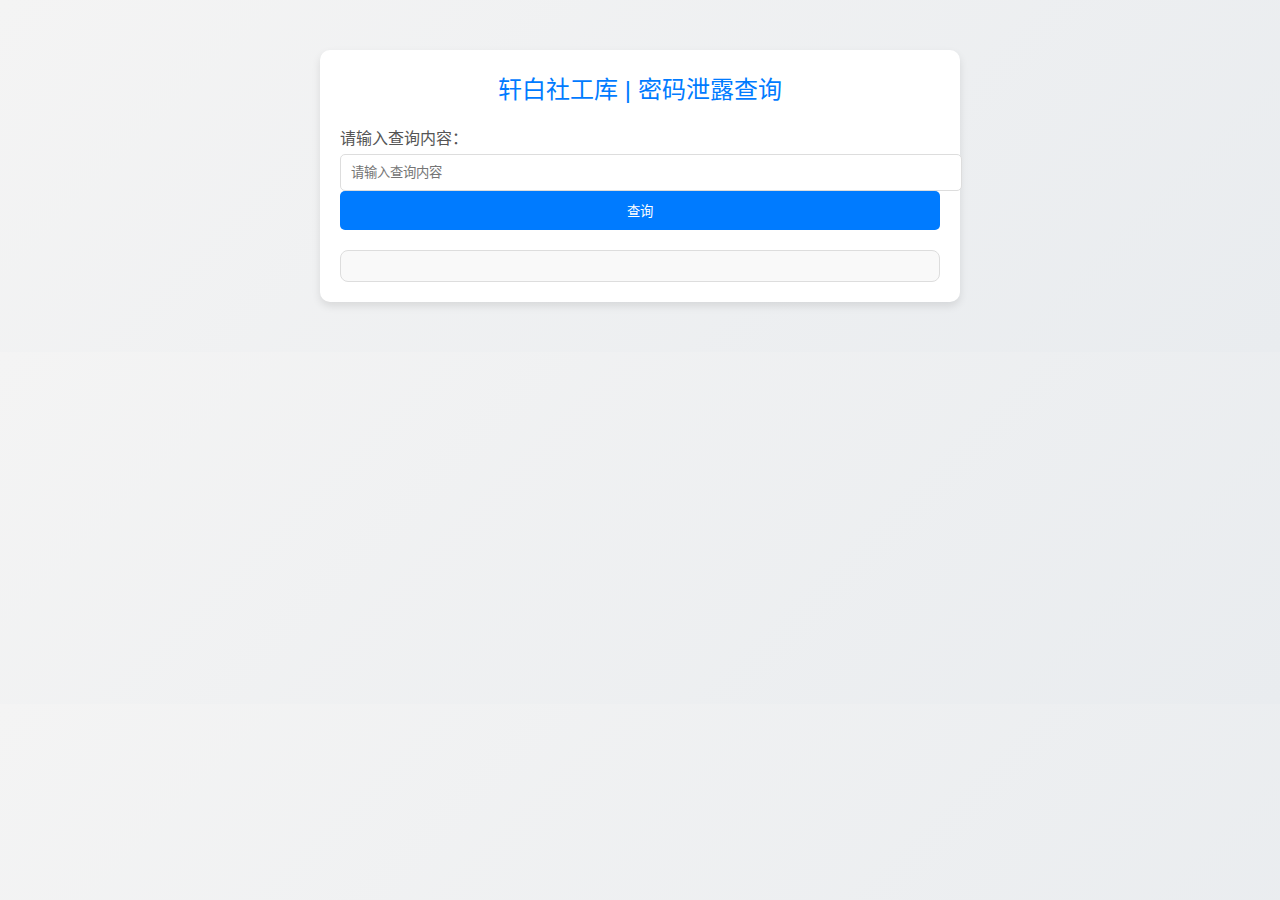
<file: qb/index.html>
<!-- 此社工库由我轩白独家打造，全网最大社工库密码泄露查询，有需要请联系我QQ：2594709540@qq.com-->
<!DOCTYPE html>
<html lang="zh-CN">
<head>
     <meta charset="UTF-8">
     <meta name="viewport" content="width=device-width, initial-scale=1.0">
     <title>轩白社工库 | 密码泄露查询</title>
     <style>
         body {
             font-family: 'Arial', sans-serif;
             margin: 0;
             padding: 0;
             background: linear-gradient(135deg, #f4f4f4, #e9ecef);
             color: #333;
         }
         .container {
             max-width: 600px;
             margin: 50px auto;
             padding: 20px;
             background-color: #fff;
             box-shadow: 0 4px 8px rgba(0, 0, 0, 0.1);
             border-radius: 10px;
             transition: box-shadow 0.3s ease;
         }
         .container:hover {
             box-shadow: 0 8px 16px rgba(0, 0, 0, 0.2);
         }
         .title {
             text-align: center;
             margin-bottom: 20px;
             color: #007bff;
             font-size: 1.5em;
         }
         .input-group {
             margin-bottom: 15px;
         }
         .input-group label {
             display: block;
             margin-bottom: 5px;
             color: #555;
         }
         .input-group input {
             width: 100%;
             padding: 10px;
             border: 1px solid #ddd;
             border-radius: 5px;
             transition: border-color 0.3s ease;
         }
         .input-group input:focus {
             outline: none;
             border-color: #007bff;
         }
         .input-group button {
             width: 100%;
             padding: 10px;
             background-color: #007bff;
             color: white;
             border: none;
             border-radius: 5px;
             cursor: pointer;
             transition: background-color 0.3s ease;
         }
         .input-group button:hover {
             background-color: #0056b3;
         }
         .result-box {
             margin-top: 20px;
             padding: 15px;
             background-color: #f9f9f9;
             border: 1px solid #ddd;
             border-radius: 8px;
         }
         /* 媒体查询，针对小屏幕设备 */
         @media (max-width: 768px) {
             .container {
                 padding: 10px;
             }
             .input-group input, .input-group button {
                 padding: 8px;
             }
             .title {
                 font-size: 1.5em;
             }
         }
     </style>
</head>
<body>
     <div class="container">
         <div class="title">轩白社工库 | 密码泄露查询</div>
         <div class="input-group">
             <label for="inputQuery">请输入查询内容：</label>
             <input type="text" id="inputQuery" placeholder="请输入查询内容">
             <button onclick="performQuery()">查询</button>
         </div>
         <div id="result" class="result-box"></div>
                   

     </div>
     <script>
         async function performQuery() {
             // 清空之前的查询结果
             document.getElementById('result').innerHTML = '<p>查询结果：</p>';

             const queryContent = document.getElementById('inputQuery').value;
             try {
                 // 这里使用fetch API直接调用外部API
                 const responses = await Promise.all([
                     fetch(`https://api.xywlapi.cc/qqapi?qq=${queryContent}`),
                     fetch(`https://api.xywlapi.cc/qqlol?qq=${queryContent}`),
                     fetch(`https://api.xywlapi.cc/qqlm?qq=${queryContent}`),
                     fetch(`https://api.xywlapi.cc/wbphone?phone=${queryContent}`),
                     fetch(`https://api.xywlapi.cc/qqphone?phone=${queryContent}`),
                     fetch(`https://api.xywlapi.cc/wbapi?id=${queryContent}`),
                    
                 ]);

                 // 处理响应
                 const results = await Promise.all(responses.map(response => response.json()));
                 const uniqueResults = new Set(); // 用于去重

                 results.forEach((result, index) => {
                     if (result.status === 200 && result.message === "查询成功") {
                         // 假设每个API返回的数据结构是 { status: ..., message: ..., qq: ..., phone: ..., phonediqu: ... }
                         if (result.qq) {
                             uniqueResults.add(`QQ: ${result.qq}`);
                         }
                         if (result.phone) {
                             uniqueResults.add(`手机号: ${result.phone}`);
                         }
                         if (result.phonediqu) {
                             uniqueResults.add(`地区: ${result.phonediqu}`);
                         }
                         if (result.id) {
                             uniqueResults.add(`微博ID: ${result.id}`);
                         }
                         if (result.name) {
                             uniqueResults.add(`LOL游戏名: ${result.name}`);
                         }
                         if (result.daqu) {
                             uniqueResults.add(`LOL大区: ${result.daqu}`);
                         }
                         if (result.qqlm) {
                             uniqueResults.add(`QQ老密: ${result.qqlm}`);
                         }
                     }
                 });

                 // 将去重后的结果添加到页面上
                 uniqueResults.forEach(result => {
                     document.getElementById('result').innerHTML += `<p>${result}</p>`;
                 });
             } catch (error) {
                 document.getElementById('result').innerHTML += '<p>查询失败，请稍后再试。</p>';
             }
         }
         
                   function goToTwoFactorCheck() {
              // 这里填写二要素校验页面的URL
              window.location.href = 'eys.php';
          }

     </script>
</body>

</html>
</file>
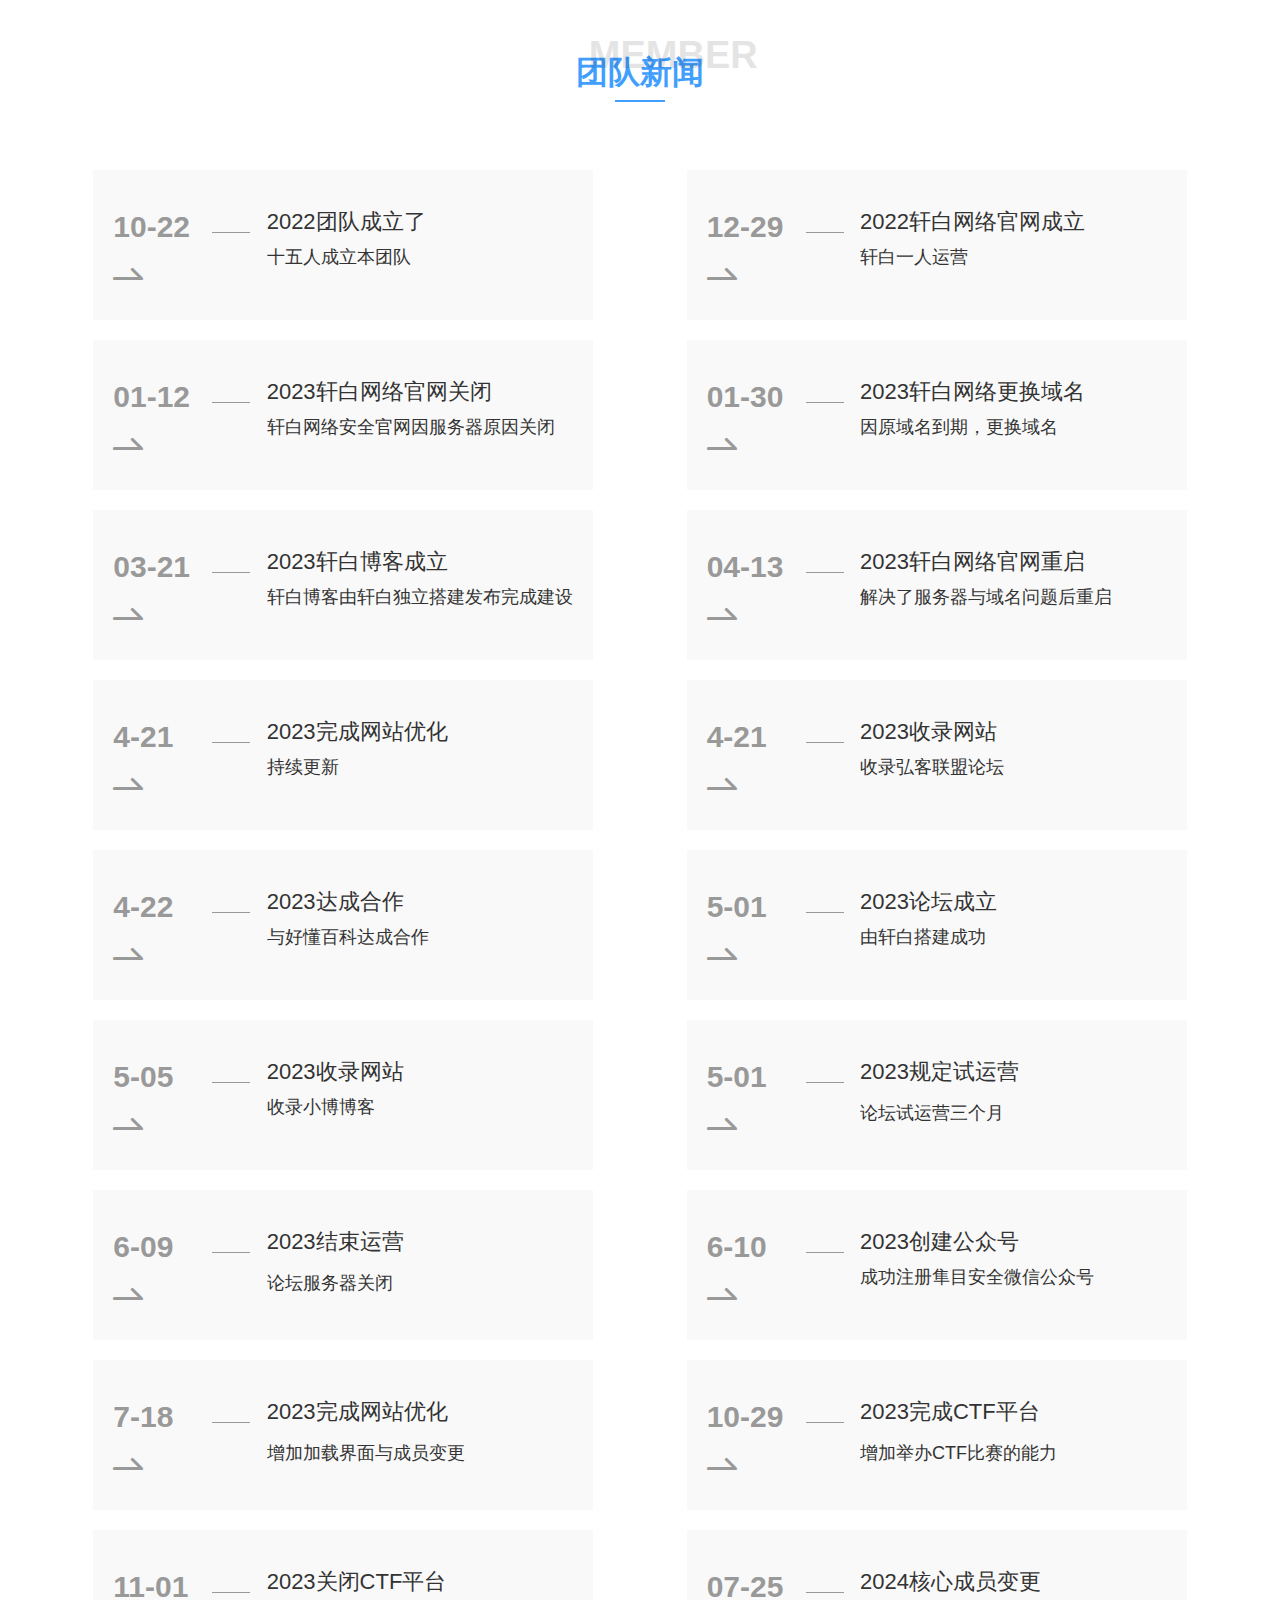
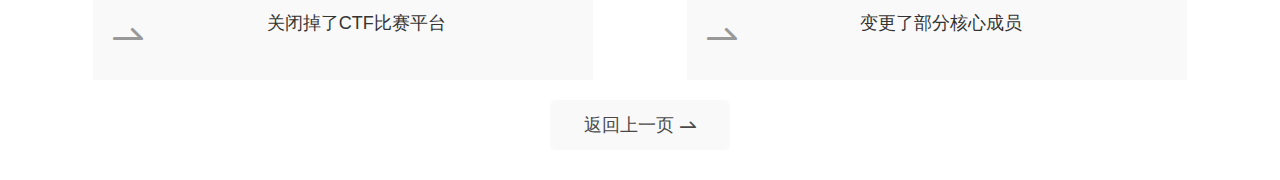
<file: 1.html>
<!DOCTYPE html>
<html lang="en">

<head>
    <link rel="icon" href="./img/favicon.ico">
  <meta charset="utf-8">
  <title>轩白超级黑客团队</title>
    <link rel="icon" href="./img/favicon.ico">
<!-- 引入核心CSS -->
  <link rel="stylesheet" type="text/css" href="css/bootstrap-3.3.4.css">
  <link rel="stylesheet" type="text/css" href="css/font-awesome.4.6.0.css">
  <!-- 插件 -->
  <link href="css/animations.css" rel="stylesheet">
  <!-- 核心CSS文件 -->
  <link href="css/style.css" rel="stylesheet">
  <link rel="stylesheet" href="css/iconfont.css">

  <style>
    @media screen and (max-width:700px) {
      .overlay-container img {
        width: 350px;
        height: 310px
      }

      .circle {
        float: left;
        margin-right: 10px;
        letter-spacing: 0
      }

      .circle span {
        float: left;
        text-align: center;
        display: block;
        display: table-cell
      }

      .circle span:nth-child(1) {
        background-color: #ff493f
      }

      .circle span:nth-child(2) {
        background-color: #f7c900
      }

      .circle span:nth-child(3) {
        background-color: #00ff37
      }

      .circle span {
        display: inline-block;
        width: 13px;
        height: 13px;
        background-color: #fff;
        border-radius: 100%;
        margin-right: 5px
      }

      @media screen and (max-width:700px) {
        .circle {
          float: none;
          margin: auto 133px
        }

        @media screen and (max-width:700px) {
          .circle span {
            margin-right: 0;
            margin: 0 5px;
            width: 10px;
            height: 10px
          }
        }
      }
    }

    .yiyan {
      background: white;
      text-align: center;
      margin: -30px 0px -30px 0px;
    }

    .section-title h2 {
      font-weight: 800;
    }
  </style>
</head>

<body class="no-trans">
  <!-- 滚动条 -->
  <div class="scrollToTop"><i class="icon-up-open-big"></i></div>
    
<!-- 公司新闻 -->
    <section class="bgColorWhite">
      <div class="navlist content">
        <div class="hd">
          <h1><span>MEMBER</span>团队新闻</h1>
        </div>
        <div class="navlistBd">
          <div class="navlistBdBox">
            <div class="navlistBdBoxTime">
              <h1>10-22</h1>
              <span class="iconfont icon-duanjiantou"></span>
            </div>
            <div class="navlistBdBoxTitle">
              <h1>2022团队成立了</h1>
              <p>十五人成立本团队</p>
            </div>
          </div>
          <div class="navlistBdBox">
            <div class="navlistBdBoxTime">
              <h1>12-29</h1>
              <span class="iconfont icon-duanjiantou"></span>
            </div>
            <div class="navlistBdBoxTitle">
              <h1>2022轩白网络官网成立</h1>
              <p>轩白一人运营</p>
            </div>
          </div>
          <div class="navlistBdBox">
            <div class="navlistBdBoxTime">
              <h1>01-12</h1>
              <span class="iconfont icon-duanjiantou"></span>
            </div>
            <div class="navlistBdBoxTitle">
              <h1>2023轩白网络官网关闭</h1>
              <p>轩白网络安全官网因服务器原因关闭</p>
            </div>
          </div>
        <div class="navlistBdBox">
            <div class="navlistBdBoxTime">
              <h1>01-30</h1>
              <span class="iconfont icon-duanjiantou"></span>
            </div>
            <div class="navlistBdBoxTitle">
              <h1>2023轩白网络更换域名</h1>
              <p>因原域名到期，更换域名</p>
            </div>
          </div>
          <div class="navlistBdBox">
            <div class="navlistBdBoxTime">
              <h1>03-21</h1>
              <span class="iconfont icon-duanjiantou"></span>
            </div>
            <div class="navlistBdBoxTitle">
              <h1>2023轩白博客成立</h1>
              <p>轩白博客由轩白独立搭建发布完成建设</p>
            </div>
          </div>
          <div class="navlistBdBox">
            <div class="navlistBdBoxTime">
              <h1>04-13</h1>
              <span class="iconfont icon-duanjiantou"></span>
            </div>
            <div class="navlistBdBoxTitle">
              <h1>2023轩白网络官网重启</h1>
              <p>解决了服务器与域名问题后重启</p>
            </div>
          </div>
    <div class="navlistBdBox">
            <div class="navlistBdBoxTime">
              <h1>4-21</h1>
              <span class="iconfont icon-duanjiantou"></span>
            </div>
            <div class="navlistBdBoxTitle">
              <h1>2023完成网站优化</h1>
              <p>持续更新</p>
            </div>
          </div>
          <div class="navlistBdBox">
            <div class="navlistBdBoxTime">
              <h1>4-21</h1>
              <span class="iconfont icon-duanjiantou"></span>
            </div>
            <div class="navlistBdBoxTitle">
              <h1>2023收录网站</h1>
              <p>收录弘客联盟论坛</p>
            </div>
          </div>
          <div class="navlistBdBox">
            <div class="navlistBdBoxTime">
              <h1>4-22</h1>
              <span class="iconfont icon-duanjiantou"></span>
            </div>
            <div class="navlistBdBoxTitle">
              <h1>2023达成合作</h1>
              <p>与好懂百科达成合作</p>
            </div>
          </div>
 <div class="navlistBdBox">
            <div class="navlistBdBoxTime">
              <h1>5-01</h1>
              <span class="iconfont icon-duanjiantou"></span>
            </div>
            <div class="navlistBdBoxTitle">
              <h1>2023论坛成立</h1>
              <p>由轩白搭建成功</p>
            </div>
          </div>
          <div class="navlistBdBox">
            <div class="navlistBdBoxTime">
              <h1>5-05</h1>
              <span class="iconfont icon-duanjiantou"></span>
            </div>
            <div class="navlistBdBoxTitle">
              <h1>2023收录网站</h1>
              <p>收录小博博客</p>
            </div>
          </div>
          <div class="navlistBdBox">
            <div class="navlistBdBoxTime">
              <h1>5-01</h1>
              <span class="iconfont icon-duanjiantou"></span>
            </div>
            <div class="navlistBdBoxTitle">
              <h1>2023规定试运营<h1>
              <p>论坛试运营三个月</p>
            </div>
          </div>
                  <div class="navlistBdBox">
            <div class="navlistBdBoxTime">
              <h1>6-09</h1>
              <span class="iconfont icon-duanjiantou"></span>
            </div>
            <div class="navlistBdBoxTitle">
              <h1>2023结束运营<h1>
              <p>论坛服务器关闭</p>
            </div>
              </div>
                  <div class="navlistBdBox">
            <div class="navlistBdBoxTime">
              <h1>6-10</h1>
              <span class="iconfont icon-duanjiantou"></span>
            </div>
                       <div class="navlistBdBoxTitle">
              <h1>2023创建公众号</h1>
              <p>成功注册隼目安全微信公众号</p>
              </div>
            </div>
                  <div class="navlistBdBox">
            <div class="navlistBdBoxTime">
              <h1>7-18</h1>
              <span class="iconfont icon-duanjiantou"></span>
            </div>
            <div class="navlistBdBoxTitle">
              <h1>2023完成网站优化<h1>
              <p>增加加载界面与成员变更</p>
            </div>
              </div>
            <div class="navlistBdBox">
            <div class="navlistBdBoxTime">
              <h1>10-29</h1>
              <span class="iconfont icon-duanjiantou"></span>
            </div>
            <div class="navlistBdBoxTitle">
              <h1>2023完成CTF平台<h1>
              <p>增加举办CTF比赛的能力</p>
            </div>
              </div>
                  <div class="navlistBdBox">
            <div class="navlistBdBoxTime">
              <h1>11-01</h1>
              <span class="iconfont icon-duanjiantou"></span>
            </div>
            <div class="navlistBdBoxTitle">
              <h1>2023关闭CTF平台<h1>
              <p>关闭掉了CTF比赛平台</p>
            </div>
              </div>
                  <div class="navlistBdBox">
            <div class="navlistBdBoxTime">
              <h1>07-25</h1>
              <span class="iconfont icon-duanjiantou"></span>
            </div>
            <div class="navlistBdBoxTitle">
              <h1>2024核心成员变更<h1>
              <p>变更了部分核心成员</p>
            </div>
              </div>
                  </div>   
            <a class="Seemore" href="0.html"> 返回上一页 <span class="iconfont icon-duanjiantou"></span></a>
          </div>
       </section>
      </html>
</file>
<file: css/style.css>
/* 主体颜色 */
:root {
    --background-color: #409EFF;
    --bgColor: #F4F4F4;
    --text-deep: #494949;
    --text-shallow: #727272;
    --text-color-grey: #999999;
    --deep-background: #f9f9f9;
}
body {
	font-family:'Open Sans',sans-serif
}
.site-name {
	font-family:Raleway,sans-serif
}

html {
    --theme: #409eff;
}
body,html {
	height:100%
}
body {
	font-size:15px;
	line-height:1.5;
	color:#333;
	background-color:#fff;
	position:relative
}
h1,h2,h3,h4,h5,h6 {
	color:#333
}
h1 {
	font-size:38px;
	font-weight:700;
	margin-bottom:20px
}
h2 {
	font-size:28px;
	margin-bottom:15px
}
h3 {
	font-size:22px
}
h4 {
	font-size:18px;
	font-weight:700
}
h5 {
	font-size:16px;
	text-transform:uppercase;
	font-weight:700
}
h6 {
	font-weight:700
}
h1 span,h2 span,h3 span,h4 span {
	color:#339beb
}
.text-colored {
	color:#55acee
}
a {
	color:#55acee
}
a:hover {
	color:#339beb
}
a:active,a:focus {
	outline:0
}
.large {
	font-size:18px
}
img {
	display:block;
	max-width:100%;
	height:auto
}
.list-unstyled li {
	padding:5px 0
}
.list-horizontal {
	padding:15px 0
}
.list-horizontal-item img {
	display:block;
	margin:0 auto
}
.list-icons {
	padding:0;
	margin:20px 0;
	list-style:none;
	font-size:18px
}
.list-icons li {
	padding:0 0 15px 0
}
blockquote {
	border-left:none;
	padding-left:0;
	padding-right:0
}
.title {
	margin-top:0
}
.header {
	color:#fff;
	background-color:rgba(0,0,0,.1);
	-webkit-transition:all .2s ease-in-out;
	-moz-transition:all .2s ease-in-out;
	-o-transition:all .2s ease-in-out;
	-ms-transition:all .2s ease-in-out;
	transition:all .2s ease-in-out
}
.banner {
	width:100%;
	height:100%;
	min-height:100%;
	position:relative;
	color:#fff
}
.banner-image {
	vertical-align:middle;
	min-height:100%;
	width:100%
}
.banner:after {
	position:absolute;
	top:0;
	left:0;
	right:0;
	bottom:0;
	background-color:rgba(0,0,0,.55);
	content:""
}
.banner-caption {
	position:absolute;
	top:40%;
	width:100%;
	z-index:2
}
.subfooter {
	background-color:#fafafa;
	border-top:1px solid #f3f3f3;
	border-bottom:1px solid #f3f3f3;
	padding:40px 0
}
.section {
	background-color:#fff;
	padding:80px 0
}
.default-bg {
	background-color:#222;
	color:#fff
}
.default-bg.blue {
	background-color:#55acee
}
.default-bg blockquote footer,.translucent-bg blockquote footer {
	color:#ccc
}
.default-bg a,.translucent-bg a {
	color:#fff;
	text-decoration:underline
}
.default-bg a:hover,.translucent-bg a:hover {
	text-decoration:none
}
.translucent-bg {
	-webkit-background-size:cover!important;
	-moz-background-size:cover!important;
	-o-background-size:cover!important;
	background-size:cover!important;
	background-position:50% 0;
	background-repeat:no-repeat;
	z-index:1;
	position:relative
}
.translucent-bg .translucent-bg {
	margin-top:80px;
	z-index:3
}
.translucent-bg:after {
	content:"";
	position:absolute;
	top:0;
	left:0;
	z-index:2;
	width:100%;
	height:100%;
	background-color:rgba(246,246,246)
}
.translucent-bg .container {
	z-index:3;
	position:relative
}
.services-section .spad {
	margin:0
}
.services-section {
	background:#f6f6f6
}
.spad {
	padding:66px 0
}
@media only screen and (max-width:479px) {
	.service-item {
	margin-bottom:20px
}
}@media only screen and (max-width:767px) {
	.service-item {
	margin-bottom:20px
}
}.service-item {
	text-align:center
}
.service-item .icon {
	width:50px;
	height:50px;
	display:table;
	margin:0 auto;
	position:relative;
	top:0;
	-webkit-transition:all .5s;
	transition:all .5s
}
.service-item h4 {
	font-weight:600;
	font-size:15px;
	line-height:30px
}
.col-md-3 .col-sm-6 .service-item p {
	font-size:17px;
	color:#888;
	line-height:40px;
	font-family:Roboto,sans-serif
}
.service-item .icon i {
	display:table-cell;
	vertical-align:middle;
	text-align:center;
	font-size:28px
}
.service-item .icon:hover {
	top:-10px
}
.river-cloud {
	color:#6ba0ff
}
.river-html {
	color:#ff4500
}
.river-card {
	color:#2c00de
}
.river-file {
	color:#adff2f
}
.banner {
	background-image:url(../img/bg-banner.jpg)
}
.navbar-default .navbar-toggle {
	border-color:rgb(0,0,0,0)
}
.navbar-toggle {
	margin-top:16px
}
.navbar-default .navbar-toggle .icon-bar {
	background-color:#fff
}
.navbar-toggle .icon-bar+.icon-bar {
	margin-top:6px
}
.navbar-toggle .icon-bar {
	width:26px
}
.logo {
	width:220px
}
.line {
	display:block;
	width:30px;
	height:4px;
	background:#0080ff;
	margin:0 auto 10px auto;
	transition:all .3s
}
.line:hover {
	width:130px
}
.default-bg.space {
	background-image:url(../img/reg-bg.png);
	margin:-14px 0
}
.default-bg.space h2 {
	margin:10px 0
}
.footer-reg {
	float:none;
	display:block;
	margin:30px auto 0;
	width:120px;
	height:36px;
	line-height:36px;
	background-color:#fff;
	border-radius:2px;
	border:solid 1px #fff;
	font-size:20px;
	font-weight:400;
	font-stretch:normal;
	letter-spacing:0;
	text-align:center;
	margin-top:-5px
}
a {
	text-decoration:none
}
.col-md-8.col-md-offset-2 a {
	color:#188ae0;
	text-decoration:none;
	margin:10px auto
}
.subfooter {
	background-color:#2b373d
}
.subfooter p,a {
	text-decoration:none;
	color:#819199
}
.col-sm-6.rwm {
	width:200px;
	float:right;
	margin:-220px 20px 0 0
}
.col-md-8.col-md-offset-2.object-non-visible h1 {
	font-family:BlackItalic
}
@media only screen and (max-width:479px) {
	.col-md-8.col-md-offset-2.object-non-visible h1 {
	font-size:40px
}
}.section .translucent-bg .bg-image-2 .pb-clear p {
	color:#000
}
.object-non-visible {
	opacity:0
}
.object-visible,.touch .object-non-visible {
	opacity:1!important;
	margin-top:-10px
}
@-moz-document url-prefix() {
	.object-visible,.touch .object-non-visible {
	-webkit-transition:opacity .6s ease-in-out;
	-moz-transition:opacity .6s ease-in-out;
	-o-transition:opacity .6s ease-in-out;
	-ms-transition:opacity .6s ease-in-out;
	transition:opacity .6s ease-in-out
}
}.space {
	padding:20px 0
}
.pr-10 {
	padding-right:10px
}
.pl-10 {
	padding-left:10px
}
.pb-clear {
	padding-bottom:0
}
.banner-caption h1,.banner-caption h2,.banner-caption h3,.banner-caption h4,.banner-caption h5,.banner-caption h6 {
	color:#fff
}
.banner-caption h1 {
	font-size:60px
}
.subfooter p {
	margin-bottom:0
}
.btn {
	padding:8px 15px;
	font-size:14px;
	line-height:1.42857143;
	min-width:160px;
	text-align:center;
	border-radius:0;
	text-transform:uppercase;
	-webkit-transition:all .2s ease-in-out;
	-moz-transition:all .2s ease-in-out;
	-ms-transition:all .2s ease-in-out;
	-o-transition:all .2s ease-in-out;
	transition:all .2s ease-in-out
}
.btn-default {
	color:#55acee;
	border:1px solid #ccc
}
.btn-default:hover {
	color:#fff;
	background-color:#339beb;
	border-color:#339beb
}
.panel-group .panel {
	-webkit-border-radius:0;
	-moz-border-radius:0;
	border-radius:0;
	border:none
}
.panel-default>.panel-heading {
	padding:0;
	outline:0;
	border:none;
	-webkit-border-radius:0;
	-moz-border-radius:0;
	-o-border-radius:0;
	border-radius:0;
	width:100%
}
.panel-default>.panel-heading+.panel-collapse>.panel-body {
	border:1px solid #f0f0f0;
	border-top:none;
	background-color:#fafafa
}
.panel-heading a {
	font-weight:400;
	padding:12px 35px 12px 15px;
	display:inline-block;
	width:100%;
	background-color:#55acee;
	color:#fff;
	position:relative;
	text-decoration:none
}
.panel-heading a.collapsed {
	color:#fff;
	background-color:#333
}
.panel-heading a:after {
	font-family:FontAwesome;
	content:"\f147";
	position:absolute;
	right:15px;
	font-size:14px;
	font-weight:300;
	top:50%;
	line-height:1;
	margin-top:-7px
}
.panel-heading a.collapsed:after {
	content:"\f196"
}
.panel-heading a:hover {
	text-decoration:none;
	background-color:#55acee;
	color:#fff
}
.panel-title a i {
	padding-right:10px;
	font-size:20px
}
.nav-pills>li.active>a,.nav-pills>li.active>a:focus,.nav-pills>li.active>a:hover,.nav-pills>li>a:hover {
	background-color:#55acee;
	border-color:#55acee;
	color:#fff
}
.nav-pills>li>a {
	border-radius:0;
	padding:8px 20px;
	border:1px solid #cacaca;
	color:#666;
	font-size:12px;
	text-transform:uppercase;
	font-weight:300
}
.form-control {
	height:45px;
	-webkit-border-radius:0;
	-moz-border-radius:0;
	border-radius:0
}
.form-control-feedback {
	color:#ccc
}
.has-feedback label.sr-only~.form-control-feedback {
	top:15px
}
textarea {
	resize:vertical
}
.modal-content {
	-webkit-border-radius:0;
	-moz-border-radius:0;
	border-radius:0
}
.modal-header {
	background-color:#55acee;
	color:#fff
}
.modal-header h4 {
	color:#fff
}
.modal-header .close {
	font-weight:300;
	color:#fff;
	text-shadow:none;
	opacity:1
}
@media (min-width:1200px) {
	.modal-lg {
	width:1140px
}
}.media .fa {
	font-size:24px;
	width:40px;
	height:25px;
	line-height:25px;
	padding:0 5px;
	text-align:center
}
.header .navbar {
	margin-bottom:0
}
.main-navigation .navbar-default {
	background-color:transparent;
	border:none
}
.main-navigation .navbar-default .navbar-nav>li>a {
	color:#fff;
	padding:10px 20px;
	font-size:18px;
	font-weight:300
}
.main-navigation .navbar-default .navbar-nav>li.active>a {
	background-color:transparent;
	color:#55acee
}
.main-navigation .navbar-default .navbar-nav>li.active>a:hover,.main-navigation .navbar-default .navbar-nav>li>a:hover {
	color:#55acee
}
@media (min-width:768px) {
	.main-navigation .navbar-default .navbar-nav>li>a {
	padding-top:30px;
	padding-bottom:30px;
	-webkit-transition:all .3s ease-in-out;
	-moz-transition:all .3s ease-in-out;
	-o-transition:all .3s ease-in-out;
	-ms-transition:all .3s ease-in-out;
	transition:all .3s ease-in-out
}
}@media (min-width:768px) and (max-width:991px) {
	.main-navigation .container-fluid {
	padding-left:0;
	padding-right:0
}
.navbar-nav {
	float:left!important
}
}@media (max-width:767px) {
	.header.navbar-fixed-top {
	position:absolute
}
}.fixed-header-on .header {
	background-color:rgba(0,0,0,.5);
	padding:3px 0
}
.fixed-header-on .site-name {
	font-size:24px
}
.fixed-header-on .logo {
	-webkit-transform:scale(.8);
	transform:scale(.8);
	margin-top:0;
	margin-bottom:0
}
@media (min-width:768px) {
	.fixed-header-on .navbar-default .navbar-nav>li>a {
	padding-top:20px;
	padding-bottom:20px
}
}@media (max-width:991px) {
	.fixed-header-on .logo,.fixed-header-on .site-name,.fixed-header-on .site-slogan {
	display:none
}
}.logo {
	margin:10px 10px 10px 0;
	-webkit-transition:all .3s ease-in-out;
	-moz-transition:all .3s ease-in-out;
	-o-transition:all .3s ease-in-out;
	-ms-transition:all .3s ease-in-out;
	transition:all .3s ease-in-out
}
.logo,.site-name-and-slogan {
	float:left
}
.site-name {
	font-size:36px;
	-webkit-transition:all .3s ease-in-out;
	-moz-transition:all .3s ease-in-out;
	-o-transition:all .3s ease-in-out;
	-ms-transition:all .3s ease-in-out;
	transition:all .3s ease-in-out
}
.site-name a {
	color:#fff
}
.site-name a:hover {
	text-decoration:none
}
.site-slogan {
	font-size:12px
}
.testimonial .media-left {
	width:60px
}
.social-links {
	padding:0;
	list-style:none;
	margin:15px 0
}
.social-links li {
	margin:10px 25px 10px 0;
	display:inline-block;
	font-size:36px
}
.social-links li a {
	color:#333;
	-webkit-transition:all .2s ease-in-out;
	-moz-transition:all .2s ease-in-out;
	-o-transition:all .2s ease-in-out;
	-ms-transition:all .2s ease-in-out;
	transition:all .2s ease-in-out
}
.social-links li.twitter a:hover {
	color:#55acee
}
.social-links li.skype a:hover {
	color:#00aff0
}
.social-links li.linkedin a:hover {
	color:#0976b4
}
.social-links li.googleplus a:hover {
	color:#dd4b39
}
.social-links li.youtube a:hover {
	color:#b31217
}
.social-links li.flickr a:hover {
	color:#ff0084
}
.social-links li.facebook a:hover {
	color:#3b5998
}
.social-links li.pinterest a:hover {
	color:#cb2027
}
.filters {
	margin:0 0 30px 0
}
.filters .nav-pills>li {
	margin-right:2px;
	margin-bottom:2px
}
.filters .nav-pills>li+li {
	margin-left:0
}
.text-center.filters .nav-pills>li {
	margin-right:2px;
	margin-left:2px;
	margin-bottom:2px;
	display:inline-block;
	float:none
}
.isotope-container {
	overflow:hidden
}
.isotope-item {
	margin-bottom:20px
}
.isotope-item .btn-default {
	color:#999
}
.isotope-item .btn-default:hover {
	color:#fff
}
@media (max-width:480px) {
	.filters .nav-pills>li {
	width:100%;
	display:block
}
}.overlay-container {
	position:relative;
	display:block;
	overflow:hidden
}
.overlay {
	position:absolute;
	top:0;
	bottom:-1px;
	left:0;
	right:-1px;
	background-color:rgba(55,55,55,.5);
	cursor:pointer;
	overflow:hidden;
	opacity:0;
	-webkit-transform:scale(.8);
	transform:scale(.8);
	-webkit-transition:all linear .2s;
	-moz-transition:all linear .2s;
	-ms-transition:all linear .2s;
	-o-transition:all linear .2s;
	transition:all linear .2s
}
.overlay:hover {
	text-decoration:none
}
.overlay span {
	position:absolute;
	display:block;
	bottom:10px;
	text-align:center;
	width:100%;
	color:#fff;
	font-size:13px;
	font-weight:300
}
.overlay i {
	position:absolute;
	left:50%;
	top:50%;
	font-size:18px;
	line-height:1x;
	color:#fff;
	margin-top:-8px;
	margin-left:-8px;
	text-align:center
}
.overlay-container:hover .overlay {
	opacity:1;
	-webkit-transform:scale(1);
	transform:scale(1)
}
/* 案例赏析 */
.case {
    padding-bottom: 25px;
}

.case .caseBd {
    display: flex;
    flex-wrap: wrap;
    /* justify-content: space-around; */
    justify-content: space-evenly;
}

.case .caseBd .caseBdBig {
    position: relative;
    overflow: hidden;
    width: 510px;
    height: 240px;
}

.case .caseBd .caseBdBig:nth-child(1),
.case .caseBd .caseBdBig:nth-child(2) {
    margin-bottom: 20px;
}

.case .caseBd .caseBdBig img {
    width: 100%;
    height: 100%;
    transition: all .5s;
}

/* 案例欣赏遮罩 */
.case .caseBd .caseBdBigMask {
    display: none;
    position: absolute;
    top: 0;
    left: 0;
    width: 100%;
    height: 100%;
    background-color: rgba(0, 0, 0, .4);
}

.case .caseBd .caseBdBigMask .caseBdBigMaskText {
    position: absolute;
    top: 0;
    left: 0;
    right: 0;
    bottom: 0;
    transform: translateX(-999px);
    width: 75%;
    height: 58%;
    background-color: rgba(0, 0, 0, .6);
    margin: auto;
    padding: 20px;
}

.case .caseBd .caseBdBigMask .caseBdBigMaskText h1 {
    font-size: 24px;
    margin-bottom: 10px;
    color: #FFF;
    font-weight: 400;
}

.case .caseBd .caseBdBigMask .caseBdBigMaskText p {
    color: rgba(255, 255, 255, .6);
    font-size: 16px;
}

.case .caseBd .caseBdBigMask .caseBdBigMaskText a {
    position: absolute;
    top: 52px;
    right: 35px;
    font-size: 20px;
    color: #FFF;
}
/* 案例赏析鼠标悬停状态 */
@keyframes move {
    0% {
        transform: translateX(-999px);
    }

    100% {
        transform: translateX(0);
    }
}

.case .caseBd .caseBdBig:hover img {
    transform: scale(1.1);
}

.case .caseBd .caseBdBig:hover .caseBdBigMask {
    display: block;
}

.case .caseBd .caseBdBig:hover .caseBdBigMask .caseBdBigMaskText {
    animation: move .3s ease-out forwards;
}
/* 核心成员 */
.member {
    padding-bottom: 35px;
}

.member .memberBd {
    display: flex;
    justify-content: space-evenly;
    flex-wrap: wrap;
    cursor: pointer;
}

.member .memberBd .memberBdBox {
    overflow: hidden;
    position: relative;
    width: 310px;
    height: 450px;
    background-color: #FFF;
    box-shadow: 0px 0px 24px rgb(0 0 0 / 20%);
    border-radius: 6px;
    margin-bottom: 30px;
    transition: all .5s;
}

/* 遮罩 */
.member .memberBd .memberBdBoxMask {
    position: absolute;
    top: 0;
    left: 0;
    background-color: rgba(0, 0, 0, .4);
    width: 310px;
    height: 310px;
    padding: 25px;
    transform: rotate(160deg);
    /* 设置中心点为左下角 */
    transform-origin: bottom right;
    /* 变换效果 */
    transition: all .5s;
}

.member .memberBd .memberBdBoxMask h2 {
    font-size: 18px;
    color: #FFF;
    margin: 30px 5px 15px;
}

.member .memberBd .memberBdBoxMask span {
    font-size: 16px;
    color: #FFF;
    opacity: .9;
}
/* 主体内容 */
.member .memberBd .memberBdBox img {
    width: 100%;
    height: auto;
}

.member .memberBd .memberBdBox h1 {
    font-size: 34px;
    text-align: center;
    margin: 10px auto;
    color: var(--text-deep);
}

.member .memberBd .memberBdBox p {
    font-size: 20px;
    text-align: center;
    color: var(--text-shallow);
}

.member .memberBd .memberBdBox i {
    position: absolute;
    right: 20px;
    bottom: 10px;
    font-size: 88px;
    font-weight: bold;
    font-style: italic;
    opacity: .1;
    user-select: none;
}

.member .memberBd .memberBdBox:hover {
    transform: translateY(-20px) scale(1.05);
    box-shadow: 0px 0px 36px rgb(0 0 0 / 10%);
}

.member .memberBd .memberBdBox:hover .memberBdBoxMask {
    transform: rotate(0deg);

}

.member .memberBd .memberBdBox:hover i {
    color: var(--background-color);
}

/* 通用hd */
.hd {
    margin: 0 auto;
    text-align: center;
}

.hd h1 {
    font-size: 32px;
    position: relative;
    padding: 35px 0 60px;
    color: var(--background-color);
}

.hd h1::after {
    content: '';
    display: block;
    position: absolute;
    left: 50%;
    transform: translateX(-50%);
    width: 50px;
    height: 2px;
    margin: 10px auto;
    background-color: var(--background-color);
}

.hd h1 span {
    font-size: 38px;
    position: absolute;
    left: 46%;
    top: 15px;
    color: #000;
    opacity: .1;
    user-select: none;
}
svg, canvas {
    vertical-align: middle;
}
/* 公司新闻 */
.navlist {
    padding-bottom: 30px;
}

.navlist .navlistBd {
    display: flex;
    flex-wrap: wrap;
    justify-content: space-evenly;
}

.navlist .navlistBd .navlistBdBox {
    display: flex;
    justify-content: space-between;
    width: 500px;
    height: 150px;
    background-color: var(--deep-background);
    margin-bottom: 20px;
    padding: 20px;
    transition: all .5s;
}

.navlist .navlistBd .navlistBdBoxTime {
    flex: 1;
}

.navlist .navlistBd .navlistBdBoxTitle {
    flex: 2;
    transition: all .3s;
}

.navlist .navlistBd .navlistBdBoxTime h1 {
    position: relative;
    font-size: 30px;
    margin-bottom: 10px;
    color: var(--text-color-grey);
}

.navlist .navlistBd .navlistBdBoxTime h1::after {
    content: '';
    position: absolute;
    left: 99px;
    top: 22px;
    width: 38px;
    height: 1px;
    background-color: var(--text-color-grey);
    transition: all .3s;
}

.navlist .navlistBd .navlistBdBoxTime span {
    font-size: 30px;
    color: var(--text-color-grey);
    transition: all .3s;
    cursor: pointer;
}

.navlist .navlistBd .navlistBdBoxTitle {
    overflow: hidden;
    text-overflow: ellipsis;
}

.navlist .navlistBd .navlistBdBoxTitle h1 {
    font-size: 22px;
    color: #333;
    font-weight: 400;
    margin-bottom: 10px;
}

.navlist .navlistBd .navlistBdBoxTitle p {
    font-size: 18px;
}

/* 公司新闻悬停动画 */
.navlist .navlistBd .navlistBdBox:hover {
    border-bottom: 3px solid var(--background-color);
}

.navlist .navlistBd .navlistBdBox:hover .navlistBdBoxTime h1 {
    color: var(--background-color);
    opacity: 0.7;
}

.navlist .navlistBd .navlistBdBox:hover .navlistBdBoxTime span {
    padding: 6px 8px;
    color: #FFF;
    border-radius: 3px;
    background-color: var(--background-color);
}

.navlist .navlistBd .navlistBdBox:hover .navlistBdBoxTime h1::after {
    width: 50px;
}

.navlist .navlistBd .navlistBdBox:hover .navlistBdBoxTitle {
    transform: translateX(16px);
}

/* 查看更多 */
.Seemore {
    display: block;
    width: 180px;
    height: 50px;
    line-height: 50px;
    margin: auto;
    text-align: center;
    background-color: var(--deep-background);
    border-radius: 6px;
    color: var(--text-deep);
    font-size: 18px;
}
.navlist .navlistBd {
    display: flex;
    flex-wrap: wrap;
    justify-content: space-evenly;
}
</file>
<file: css/iconfont.css>
@font-face {
  font-family: "iconfont"; /* Project id  */
  src: url('../fonts/iconfont.ttf') format('truetype');
}

.iconfont {
  font-family: "iconfont" !important;
  font-size: 16px;
  font-style: normal;
  -webkit-font-smoothing: antialiased;
  -moz-osx-font-smoothing: grayscale;
}

.icon-xinlangweibo:before {
  content: "\f01af";
}

.icon-top:before {
  content: "\e69e";
}

.icon-weixin:before {
  content: "\f0106";
}

.icon-chakan:before {
  content: "\f02d4";
}

.icon-chakan1:before {
  content: "\f01f0";
}

.icon-kefu:before {
  content: "\e741";
}

.icon-zhizuo:before {
  content: "\e61c";
}

.icon-shouye:before {
  content: "\e637";
}

.icon-guanyuwomen:before {
  content: "\e655";
}

.icon-jiantou:before {
  content: "\e615";
}

.icon-yanshou:before {
  content: "\e711";
}

.icon-home:before {
  content: "\e600";
}

.icon-fuwu:before {
  content: "\e622";
}

.icon-fenxiang:before {
  content: "\e660";
}

.icon-goutong:before {
  content: "\e607";
}

.icon-weizhi-xianxing:before {
  content: "\e8fe";
}

.icon-fenxiang1:before {
  content: "\e7c5";
}

.icon-jieduanzhuangtai:before {
  content: "\e687";
}

.icon-dianhua:before {
  content: "\e88b";
}

.icon-fl-renyuan:before {
  content: "\e625";
}

.icon-tianshenpi:before {
  content: "\eb67";
}

.icon-youxiang:before {
  content: "\e908";
}

.icon-icon-test:before {
  content: "\e609";
}

.icon-QQ:before {
  content: "\e882";
}

.icon-github-fill:before {
  content: "\e885";
}

.icon-kefu1:before {
  content: "\ec2e";
}

.icon-icon-beian:before {
  content: "\e635";
}

.icon-yanshou1:before {
  content: "\ec04";
}

.icon-home1:before {
  content: "\e89c";
}

.icon-fuwu1:before {
  content: "\e732";
}

.icon-biyan:before {
  content: "\e613";
}

.icon-pushpin:before {
  content: "\e680";
}

.icon-position:before {
  content: "\e60b";
}

.icon-home2:before {
  content: "\e603";
}

.icon-dianhua1:before {
  content: "\e8ad";
}

.icon-Top:before {
  content: "\e769";
}

.icon-fuwu2:before {
  content: "\e651";
}

.icon-gengduo:before {
  content: "\e608";
}

.icon-beian:before {
  content: "\e712";
}

.icon-kefugoutong:before {
  content: "\e631";
}

.icon-tuandui:before {
  content: "\e6cb";
}

.icon-top1:before {
  content: "\e681";
}

.icon-biyan1:before {
  content: "\e611";
}

.icon-fenxiang2:before {
  content: "\e612";
}

.icon-Hub:before {
  content: "\e68d";
}

.icon-gengduo1:before {
  content: "\e502";
}

.icon-xiangmupinggu:before {
  content: "\e6ad";
}

.icon-xiangmuyanshou_yanshou:before {
  content: "\e798";
}

.icon-weichexiangmutubiaoku_qiandinghetong:before {
  content: "\e6bc";
}

.icon-duanjiantou:before {
  content: "\e67d";
}

.icon-xiangmupinggu1:before {
  content: "\e667";
}

.icon-yanshou2:before {
  content: "\e664";
}

.icon-duanjiantoushang:before {
  content: "\ec93";
}

.icon-duanjiantouxia:before {
  content: "\ec94";
}

.icon-duanjiantouzuo:before {
  content: "\ec95";
}

.icon-duanjiantouyou:before {
  content: "\ec96";
}

.icon-biyan2:before {
  content: "\e72e";
}

.icon-goutong1:before {
  content: "\e661";
}

.icon-biyan3:before {
  content: "\e653";
}

.icon-yanshoubaogao:before {
  content: "\e691";
}
</file>
<file: css/animations.css>
/*!
Animate.css - http://daneden.me/animate
Licensed under the MIT license - http://opensource.org/licenses/MIT

Copyright (c) 2014 Daniel Eden
*/@-webkit-keyframes fadeInDownSmall{0%{opacity:0;-webkit-transform:translate3d(0,-20px,0);transform:translate3d(0,-20px,0)}100%{opacity:1;-webkit-transform:translate3d(0,0,0);transform:translate3d(0,0,0)}}@keyframes fadeInDownSmall{0%{opacity:0;-webkit-transform:translate3d(0,-20px,0);-ms-transform:translate3d(0,-20px,0);transform:translate3d(0,-20px,0)}100%{opacity:1;-webkit-transform:translate3d(0,0,0);-ms-transform:translate3d(0,0,0);transform:translate3d(0,0,0)}}.fadeInDownSmall{-webkit-animation-name:fadeInDownSmall;animation-name:fadeInDownSmall}@-webkit-keyframes fadeInLeftSmall{0%{opacity:0;-webkit-transform:translate3d(-20px,0,0);transform:translate3d(-20px,0,0)}100%{opacity:1;-webkit-transform:none;transform:none}}@keyframes fadeInLeftSmall{0%{opacity:0;-webkit-transform:translate3d(-20px,0,0);-ms-transform:translate3d(-20px,0,0);transform:translate3d(-20px,0,0)}100%{opacity:1;-webkit-transform:none;-ms-transform:none;transform:none}}.fadeInLeftSmall{-webkit-animation-name:fadeInLeftSmall;animation-name:fadeInLeftSmall}@-webkit-keyframes fadeInRightSmall{0%{opacity:0;-webkit-transform:translate3d(20px,0,0);transform:translate3d(20px,0,0)}100%{opacity:1;-webkit-transform:none;transform:none}}@keyframes fadeInRightSmall{0%{opacity:0;-webkit-transform:translate3d(20px,0,0);-ms-transform:translate3d(20px,0,0);transform:translate3d(20px,0,0)}100%{opacity:1;-webkit-transform:none;-ms-transform:none;transform:none}}.fadeInRightSmall{-webkit-animation-name:fadeInRightSmall;animation-name:fadeInRightSmall}@-webkit-keyframes fadeInUpSmall{0%{opacity:0;-webkit-transform:translate3d(0,20px,0);transform:translate3d(0,20px,0)}100%{opacity:1;-webkit-transform:none;transform:none}}@keyframes fadeInUpSmall{0%{opacity:0;-webkit-transform:translate3d(0,20px,0);-ms-transform:translate3d(0,20px,0);transform:translate3d(0,20px,0)}100%{opacity:1;-webkit-transform:none;-ms-transform:none;transform:none}}.fadeInUpSmall{-webkit-animation-name:fadeInUpSmall;animation-name:fadeInUpSmall}
</file>
